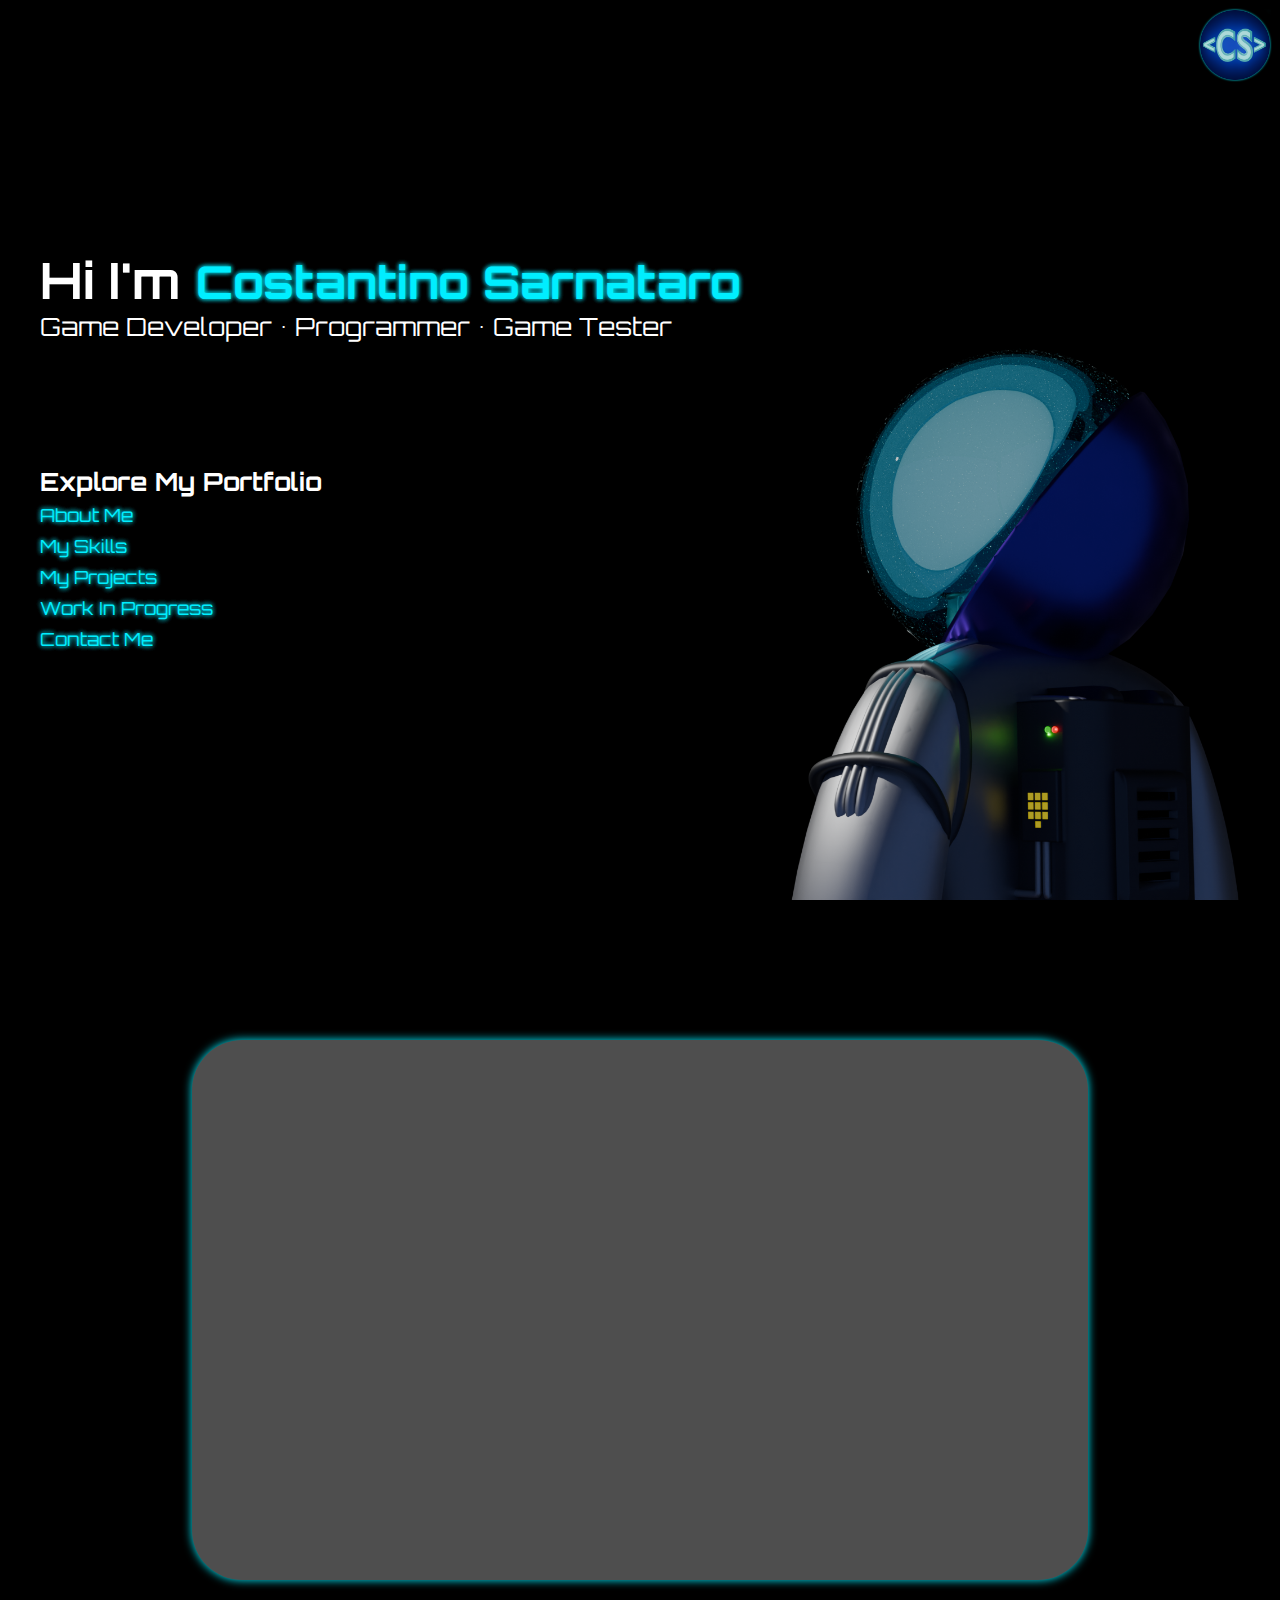
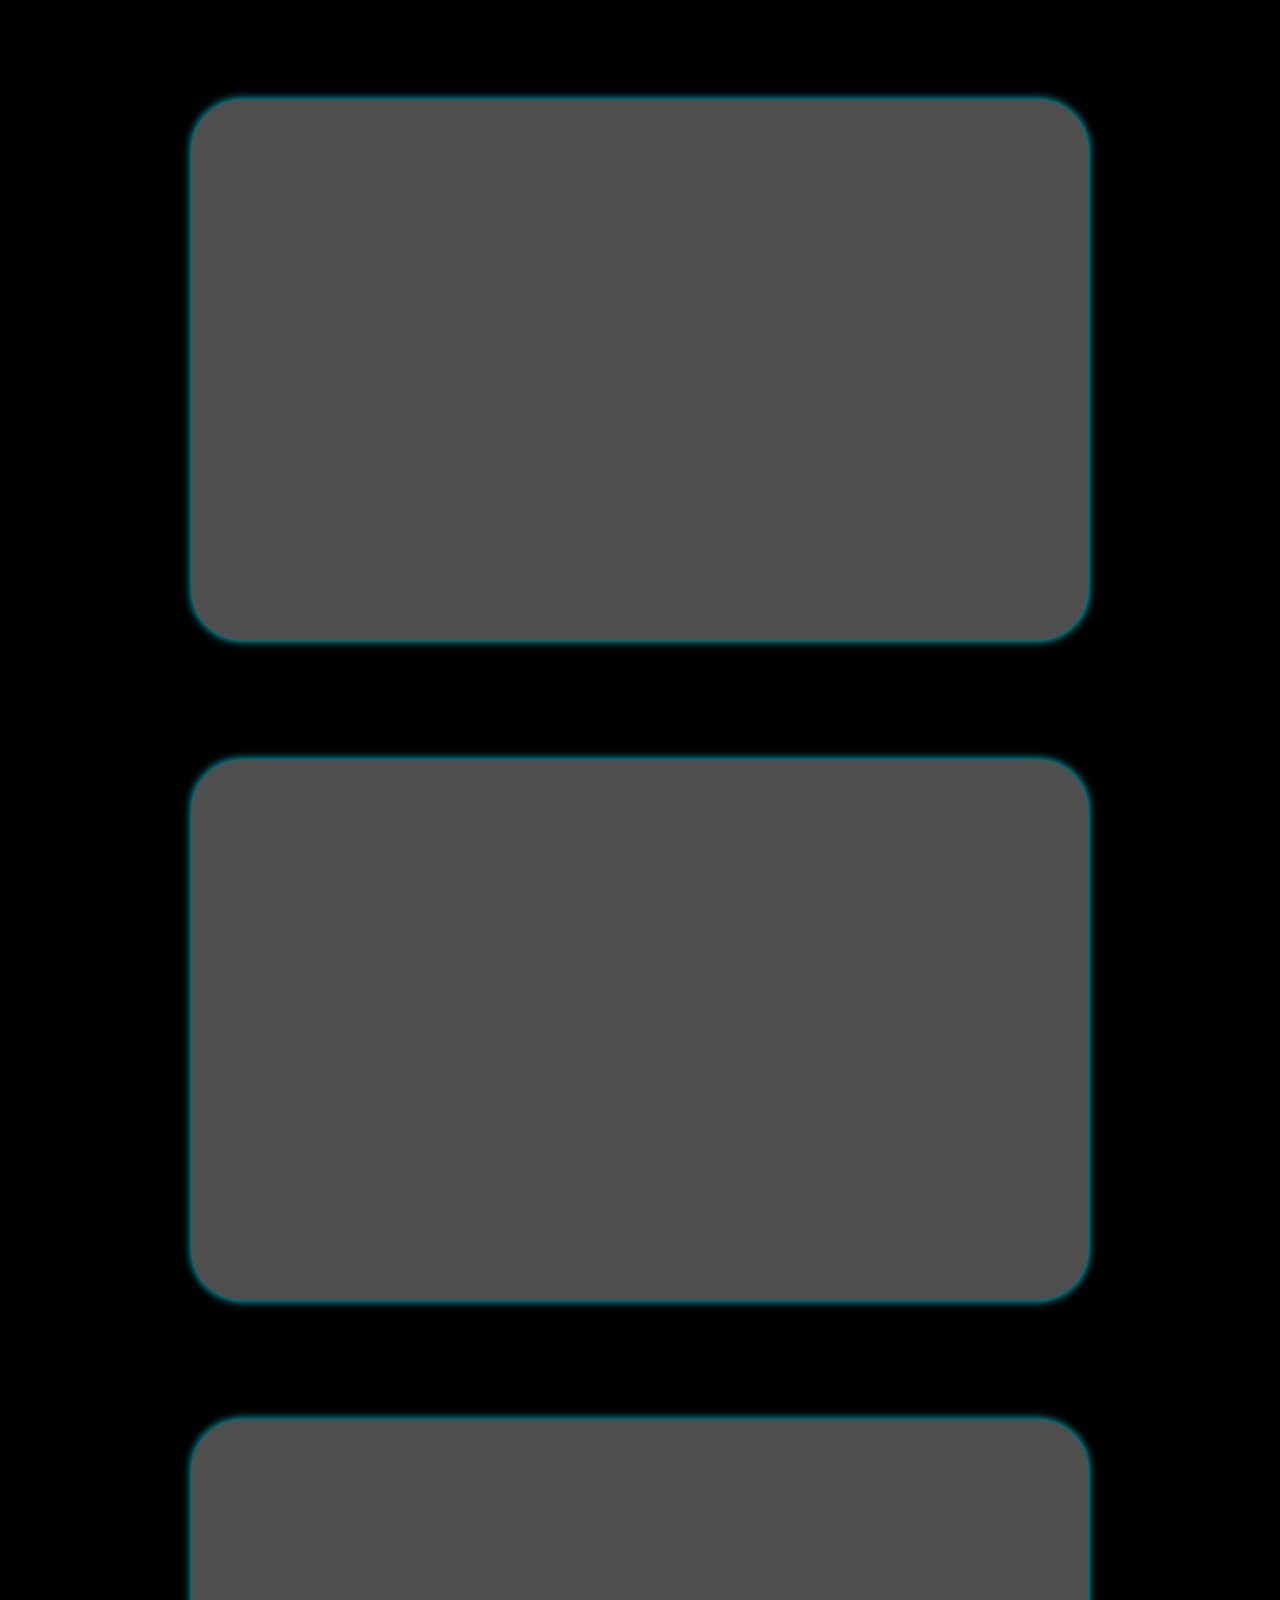
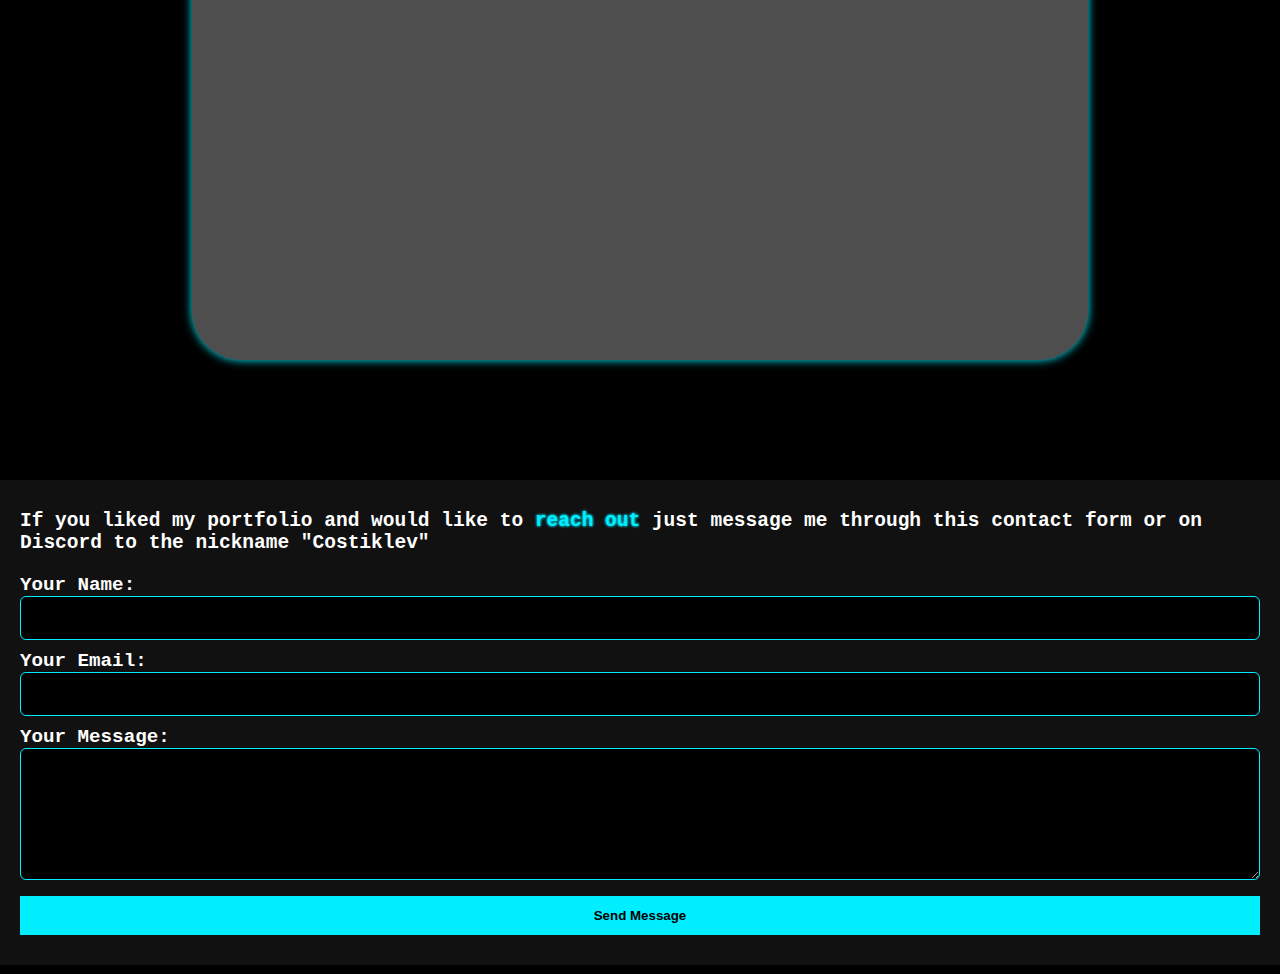
<file: index.html>
<!DOCTYPE html>
<html lang="en">
<head>
    <meta charset="UTF-8">
    <meta name="viewport" content="width=device-width, initial-scale=1.0">
    <title>My Portfolio</title>
    <link href="https://fonts.googleapis.com/css2?family=Orbitron&display=swap" rel="stylesheet">
    <link rel="stylesheet" href="style.css">
</head>
<body>
    <a id="top"></a>

    <a href="#top" class="logo">
        <img src="images/CS New Logo.png" alt="CS Logo">
    </a>

    <section class="hero" style="background-image: url('images/LunarDashRenderCropped.png'), url(images/Galaxy5.1.png)">
        <div class="intro">
            <h1>Hi I'm <span class = "neon" id="name-title">Costantino Sarnataro</span></h1>
            <p>Game Developer • Programmer • Game Tester</p>
        </div>
        
        <div class="explore">
            <h2>Explore My Portfolio</h2>
            <p><a href="#about-me" class = "neon" title="About Me">About Me</a></p>
            <p><a href="#my-skills" class = "neon" title="My Skills">My Skills</a></p>
            <p><a href="#my-projects" class = "neon" title="My Projects">My Projects</a></p>
            <p><a href="#work-in-progress" class = "neon" title="Work In Progress">Work In Progress</a></p>
            <p><a href="#contactme" class = "neon" title="Contact Me">Contact Me</a></p>
        </div>
    </section>

    <section id="categories" class="categories">
        <a href="about.html" class="category-link">
            <div class="category" id="about-me" style="background-image: url('images/GradientSquare.png'), url('images/AboutMeImage.png');">
                <div class="category-text">
                    <h2>About Me</h2>
                </div>
            </div>
        </a>

        <a href="skills.html" class="category-link">
            <div class="category" id="my-skills" style="background-image: url('images/GradientSquare.png'), url('images/SkillsImage.png');">
                <div class="category-text">
                    <h2>My Skills</h2>
                </div>
            </div>
        </a>

        <a href="projects.html" class="category-link">
            <div class="category" id="my-projects" style="background-image: url('images/GradientSquare.png'), url('images/ProjectsImage.png');">
                <div class="category-text">
                    <h2>My Projects</h2>
                </div>
            </div>
        </a>

        <a href="wip.html" class="category-link">
            <div class="category" id="work-in-progress" style="background-image: url('images/GradientSquare.png'), url('images/WorkInProgressImage.png');">
                <div class="category-text">
                    <h2>Work In</h2>
                    <h2>Progress</h2>
                </div>
            </div>
        </a>
    </section>

    <section id="contactme" class="contactme">
        <div id="contact" class="contact-section">
            <h2>If you liked my portfolio and would like to <span class = "neon">reach out</span> just message me through this contact form or on Discord to the nickname "Costiklev"</h2>
            <form action="https://formspree.io/f/mqalpedy" method="POST" class="contact-form">
                <label>
                Your Name:
                <input type="text" name="name" required>
                </label>
                <label>
                Your Email:
                <input type="email" name="_replyto" required>
                </label>
                <label>
                Your Message:
                <textarea name="message" rows="5" required></textarea>
                </label>
                <button type="submit">Send Message</button>
            </form>
        </div>
    </section>

    <script>
        const title = document.getElementById("name-title");
        const originalText = title.textContent;
        const characters = "!<>-_\\/[]{}—=+*^?#";

        function scrambleTextRandom(element, text, duration = 2000) {
        let frame = 0;
        const totalFrames = Math.floor(duration / 30);
        // Track which letters are fixed
        let fixedIndices = new Set();

        const interval = setInterval(() => {
            let output = '';

            // Number of letters to fix this frame (roughly proportional to progress)
            const lettersToFix = Math.floor((frame / totalFrames) * text.length);

            // Randomly pick letters to fix
            while (fixedIndices.size < lettersToFix) {
            fixedIndices.add(Math.floor(Math.random() * text.length));
            }

            for (let i = 0; i < text.length; i++) {
            if (fixedIndices.has(i)) {
                output += text[i];
            } else {
                output += characters[Math.floor(Math.random() * characters.length)];
            }
            }

            element.textContent = output;
            frame++;

            if (frame >= totalFrames) {
            clearInterval(interval);
            element.textContent = text; // final text
            fixedIndices.clear();
            }
        }, 20);
        }

        title.addEventListener("click", () => {
        scrambleTextRandom(title, originalText, 1200);
        });
    </script>
</body>
</html>
</file>
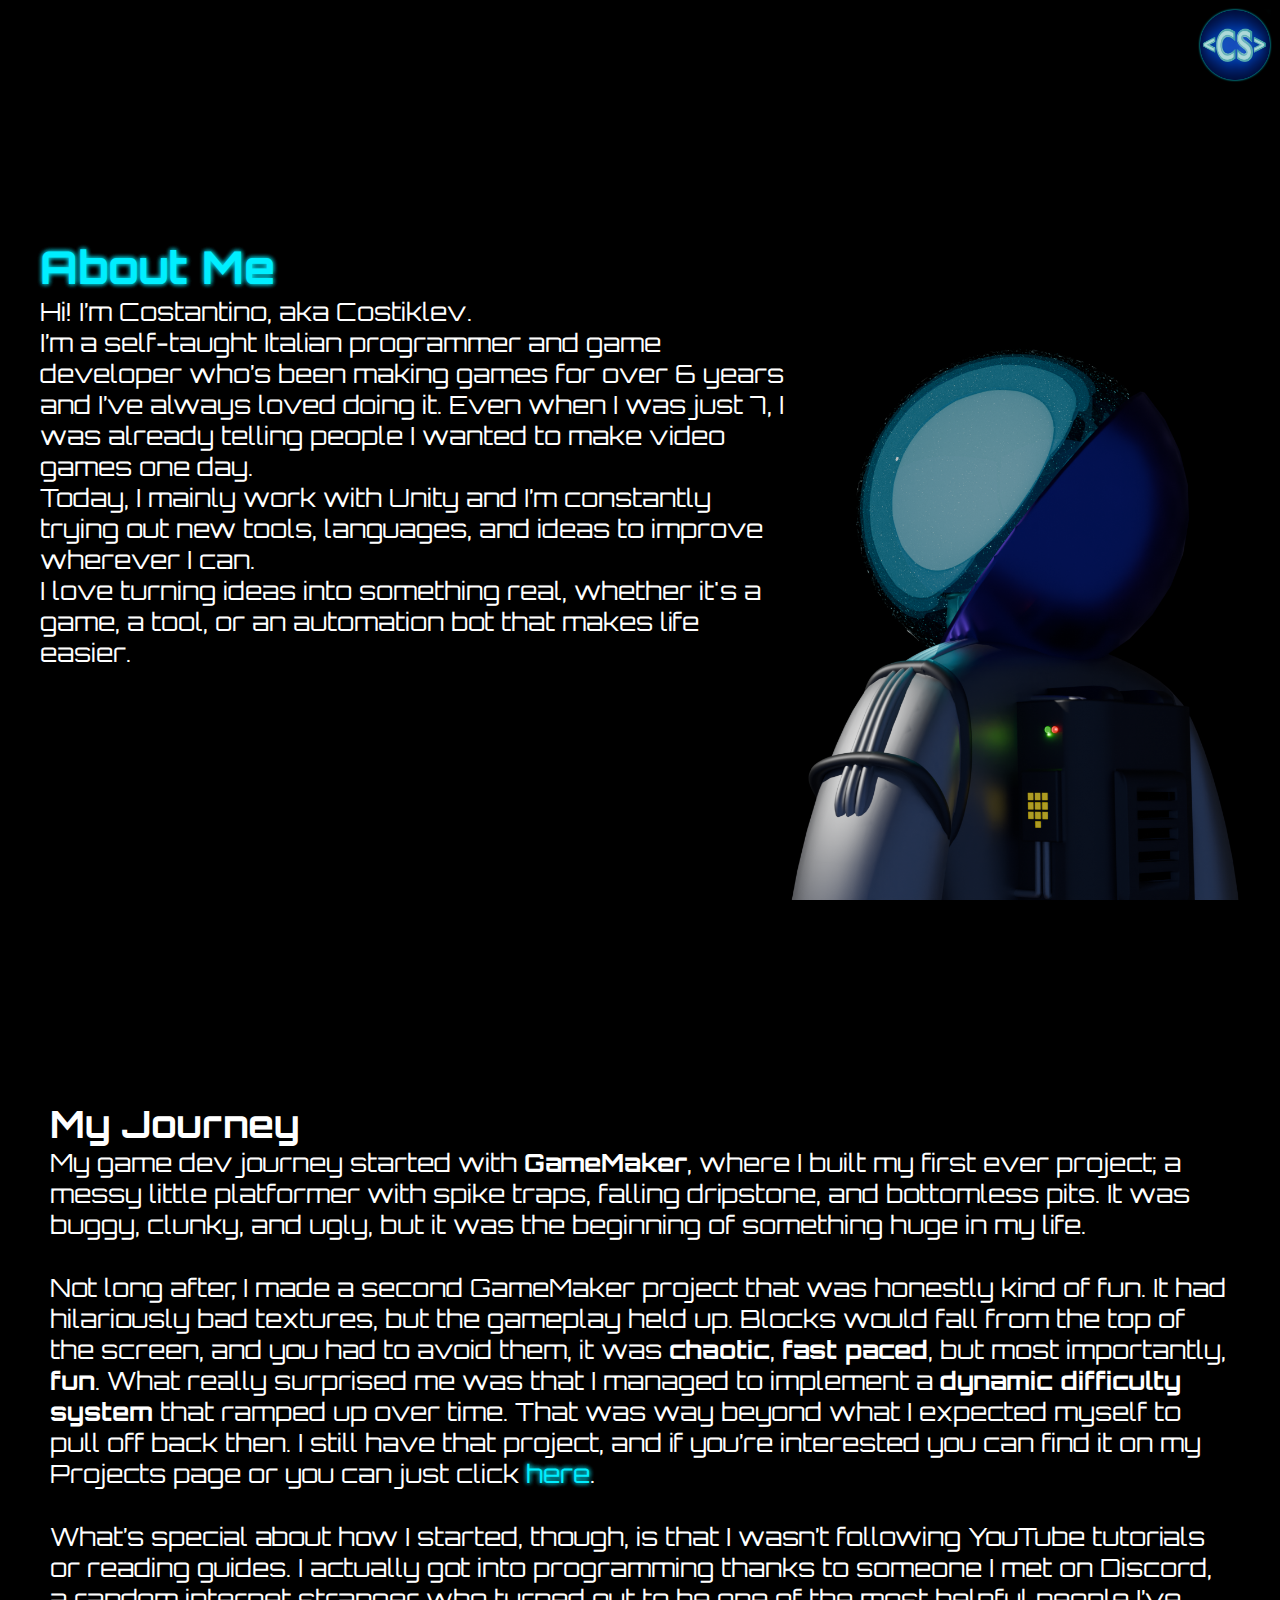
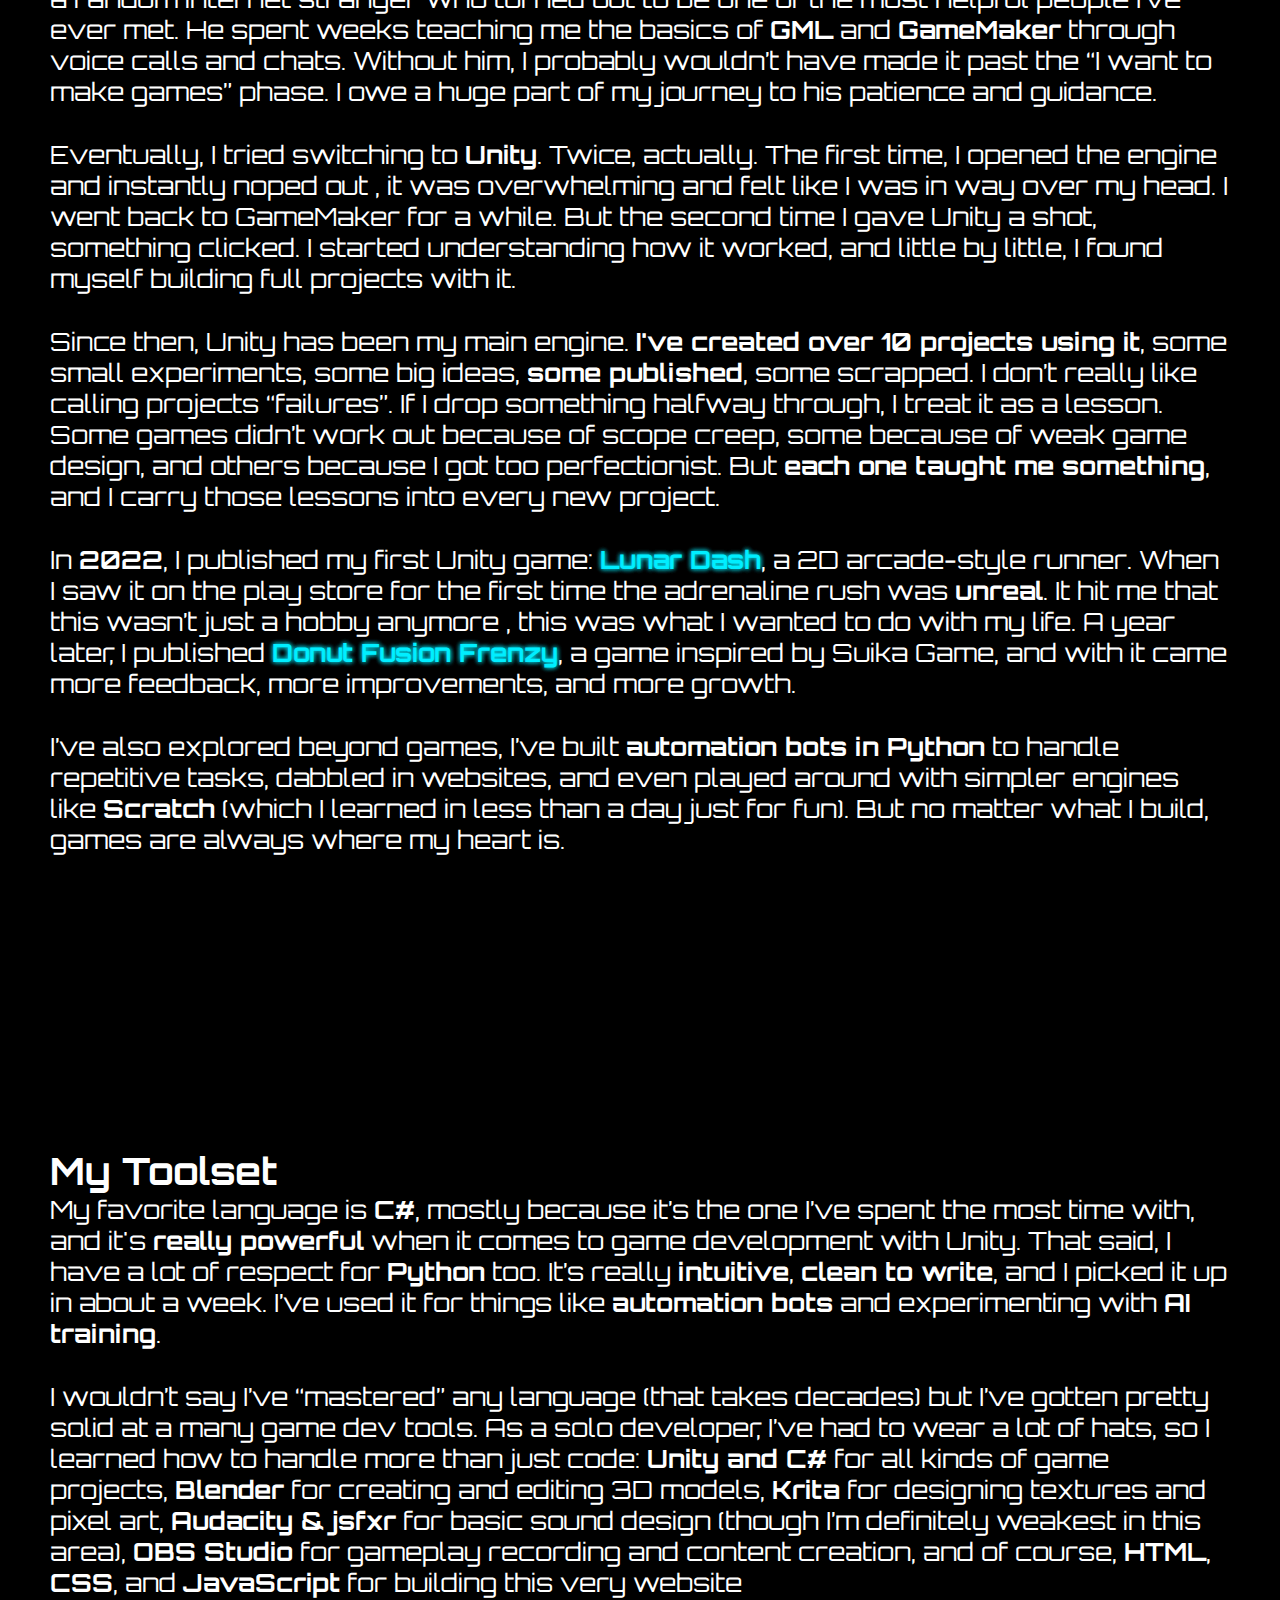
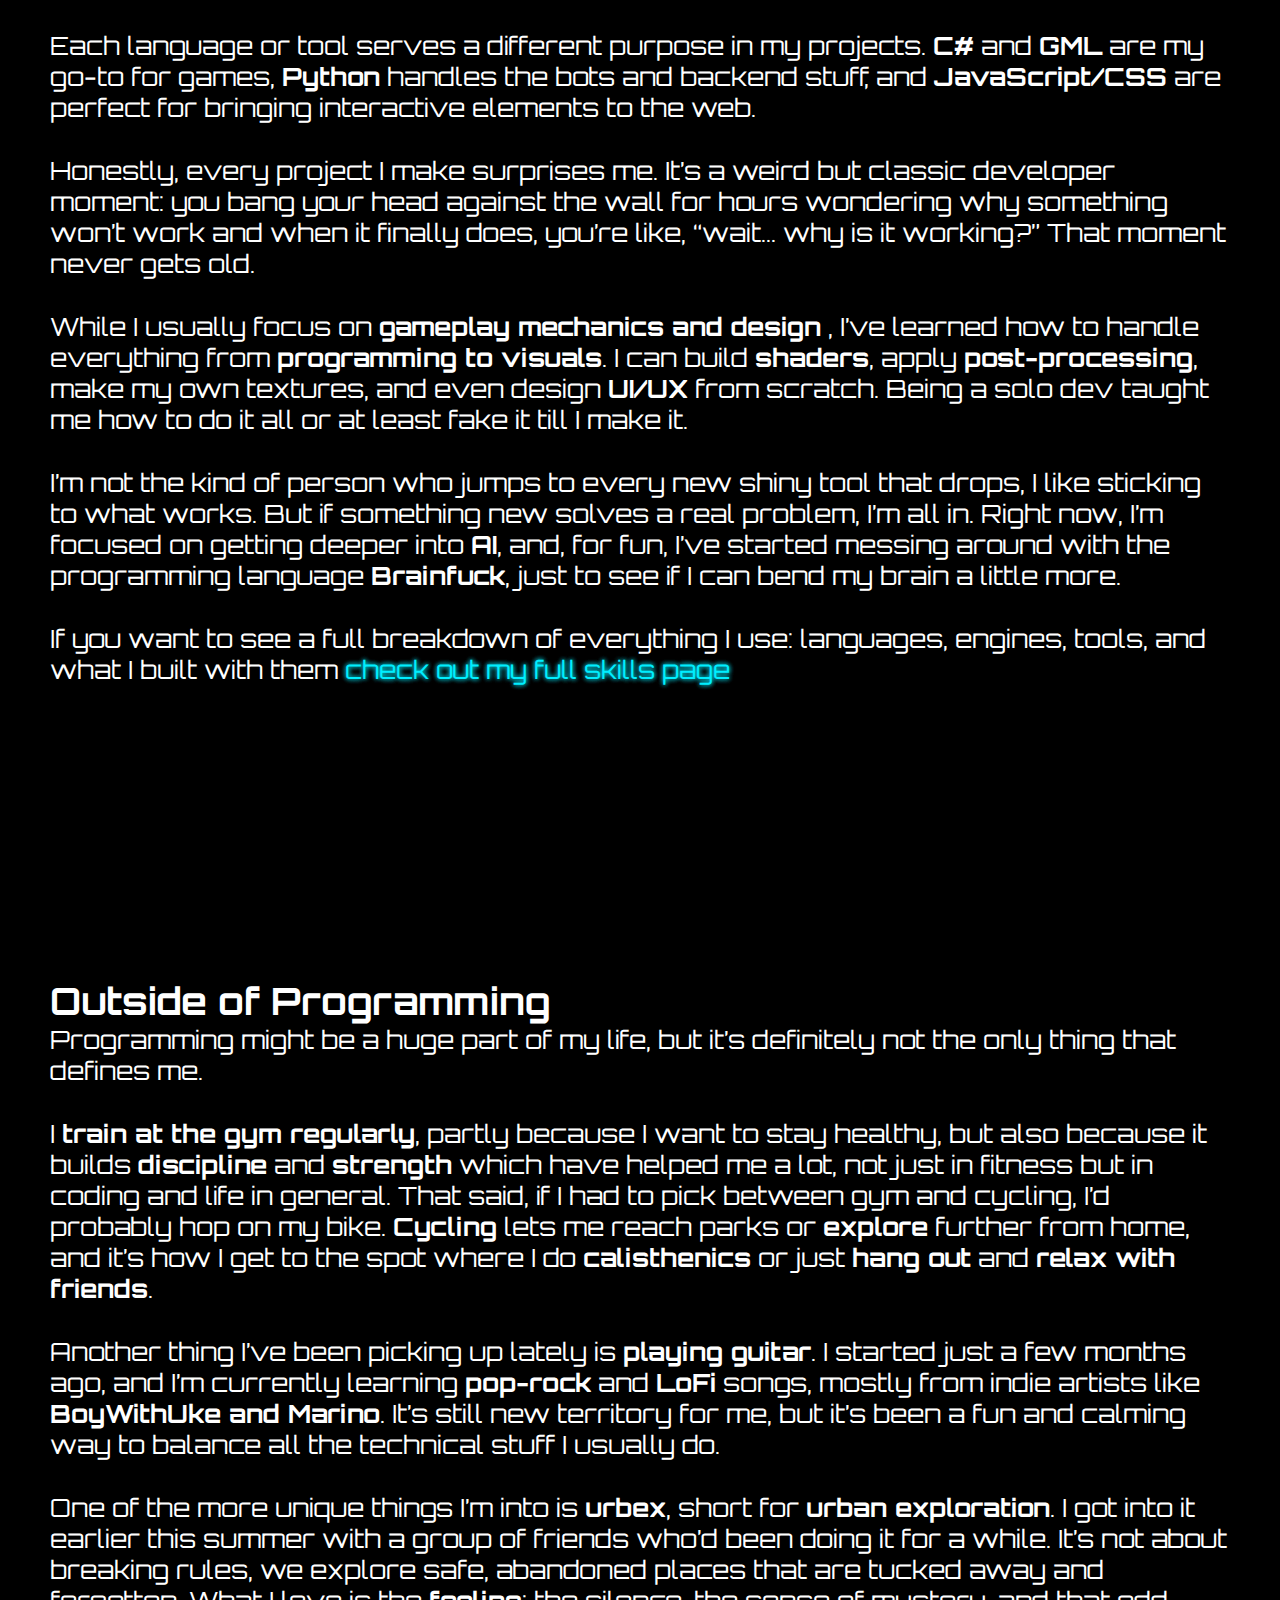
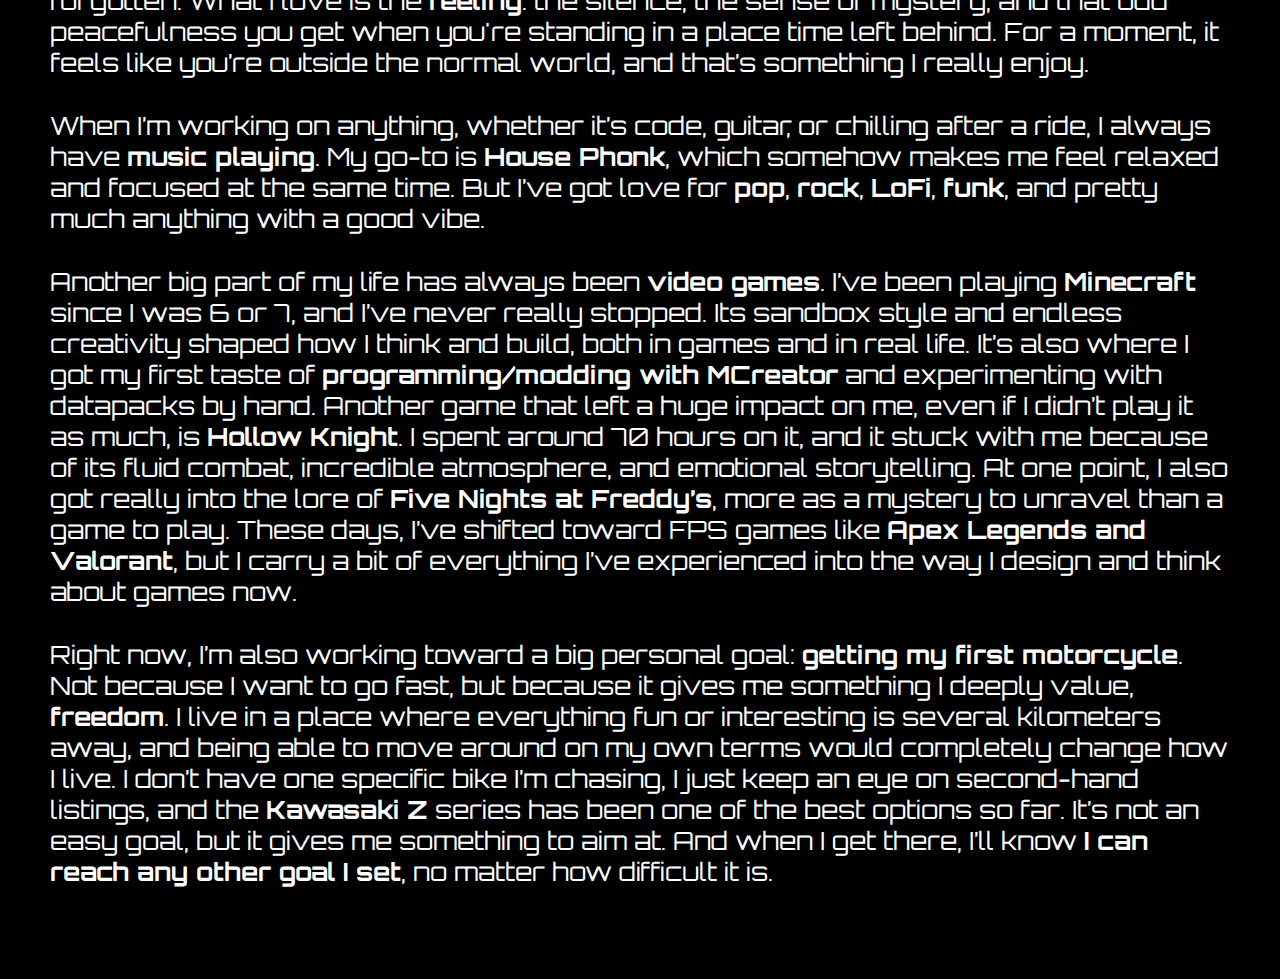
<file: about.html>
<!DOCTYPE html>
<html lang="en">
<head>
    <meta charset="UTF-8">
    <meta name="viewport" content="width=device-width, initial-scale=1.0">
    <title>My Portfolio</title>
    <link href="https://fonts.googleapis.com/css2?family=Orbitron&display=swap" rel="stylesheet">
    <link rel="stylesheet" href="style.css">
</head>
<body>
    <a href="./" class="logo">
        <img src="images/CS New Logo.png" alt="CS Logo">
    </a>

    <section class="hero" style="background-image: url('images/LunarDashRenderCropped.png'), url(images/Galaxy2.1.png)">
        <div class="intro">
            <h1><span class = "neon" id="name-title">About Me</span></h1>
            <p>Hi! I’m Costantino, aka Costiklev.</p>
            <p>I’m a self-taught Italian programmer and game developer who’s been making games for over 6 years and I’ve always loved doing it. Even when I was just 7, I was already telling people I wanted to make video games one day.</p>
            <p>Today, I mainly work with Unity and I’m constantly trying out new tools, languages, and ideas to improve wherever I can.</p>
            <p>I love turning ideas into something real, whether it's a game, a tool, or an automation bot that makes life easier.</p>
        </div>
    </section>

    <section id="details" class="details">
        <div class="zone">
            <h2>My Journey</h2>
            <p>My game dev journey started with <strong>GameMaker</strong>, where I built my first ever project; a messy little platformer with spike traps, falling dripstone, and bottomless pits. It was buggy, clunky, and ugly, but it was the beginning of something huge in my life.</p>
            <p>Not long after, I made a second GameMaker project that was honestly kind of fun. It had hilariously bad textures, but the gameplay held up. Blocks would fall from the top of the screen, and you had to avoid them, it was <strong>chaotic</strong>, <strong>fast paced</strong>, but most importantly, <strong>fun</strong>. What really surprised me was that I managed to implement a <strong>dynamic difficulty system</strong> that ramped up over time. That was way beyond what I expected myself to pull off back then. I still have that project, and if you’re interested you can find it on my Projects page or you can just click <a href="projects.html#FBSection" class = "neon" title="GameMaker project">here</a>.</p>
            <p>What’s special about how I started, though, is that I wasn’t following YouTube tutorials or reading guides. I actually got into programming thanks to someone I met on Discord, a random internet stranger who turned out to be one of the most helpful people I’ve ever met. He spent weeks teaching me the basics of <strong>GML</strong> and <strong>GameMaker</strong> through voice calls and chats. Without him, I probably wouldn’t have made it past the “I want to make games” phase. I owe a huge part of my journey to his patience and guidance.</p>
            <p>Eventually, I tried switching to <strong>Unity</strong>. Twice, actually. The first time, I opened the engine and instantly noped out , it was overwhelming and felt like I was in way over my head. I went back to GameMaker for a while. But the second time I gave Unity a shot, something clicked. I started understanding how it worked, and little by little, I found myself building full projects with it.</p>
            <p>Since then, Unity has been my main engine. <strong>I've created over 10 projects using it</strong>, some small experiments, some big ideas, <strong>some published</strong>, some scrapped. I don’t really like calling projects “failures”. If I drop something halfway through, I treat it as a lesson. Some games didn’t work out because of scope creep, some because of weak game design, and others because I got too perfectionist. But <strong>each one taught me something</strong>, and I carry those lessons into every new project.</p>
            <p>In <strong>2022</strong>, I published my first Unity game: <strong><a href="projects.html#LDSection" class = "neon" title="Lunar Dash">Lunar Dash</a></strong>, a 2D arcade-style runner. When I saw it on the play store for the first time the adrenaline rush was <strong>unreal</strong>. It hit me that this wasn’t just a hobby anymore , this was what I wanted to do with my life. A year later, I published <strong><a href="projects.html#DFFSection" class = "neon" title="Donut Fusion Frenzy">Donut Fusion Frenzy</a></strong>, a game inspired by Suika Game, and with it came more feedback, more improvements, and more growth.</p>
            <p>I’ve also explored beyond games, I’ve built <strong>automation bots in Python</strong> to handle repetitive tasks, dabbled in websites, and even played around with simpler engines like <strong>Scratch</strong> (which I learned in less than a day just for fun). But no matter what I build, games are always where my heart is.</p>
        </div>
        
        <div class="zone">
            <h2>My Toolset</h2>
            <p>My favorite language is <strong>C#</strong>, mostly because it’s the one I’ve spent the most time with, and it's <strong>really powerful</strong> when it comes to game development with Unity. That said, I have a lot of respect for <strong>Python</strong> too. It’s really <strong>intuitive</strong>, <strong>clean to write</strong>, and I picked it up in about a week. I’ve used it for things like <strong>automation bots</strong> and experimenting with <strong>AI training</strong>.</p>
            <p>I wouldn’t say I’ve “mastered” any language (that takes decades) but I’ve gotten pretty solid at a many game dev tools. As a solo developer, I’ve had to wear a lot of hats, so I learned how to handle more than just code: <strong>Unity and C#</strong> for all kinds of game projects, <strong>Blender</strong> for creating and editing 3D models, <strong>Krita</strong> for designing textures and pixel art, <strong>Audacity & jsfxr</strong> for basic sound design (though I’m definitely weakest in this area), <strong>OBS Studio</strong> for gameplay recording and content creation, and of course, <strong>HTML</strong>, <strong>CSS</strong>, and <strong>JavaScript</strong> for building this very website</p>
            <p>Each language or tool serves a different purpose in my projects. <strong>C#</strong> and <strong>GML</strong> are my go-to for games, <strong>Python</strong> handles the bots and backend stuff, and <strong>JavaScript/CSS</strong> are perfect for bringing interactive elements to the web.</p>
            <p>Honestly, every project I make surprises me. It’s a weird but classic developer moment: you bang your head against the wall for hours wondering why something won’t work and when it finally does, you’re like, “wait... why is it working?” That moment never gets old.</p>
            <p>While I usually focus on <strong>gameplay mechanics and design</strong> , I’ve learned how to handle everything from <strong>programming to visuals</strong>. I can build <strong>shaders</strong>, apply <strong>post-processing</strong>, make my own textures, and even design <strong>UI/UX</strong> from scratch. Being a solo dev taught me how to do it all or at least fake it till I make it.</p>
            <p>I’m not the kind of person who jumps to every new shiny tool that drops, I like sticking to what works. But if something new solves a real problem, I’m all in. Right now, I’m focused on getting deeper into <strong>AI</strong>, and, for fun, I’ve started messing around with the programming language <strong>Brainfuck</strong>, just to see if I can bend my brain a little more.</p>
            <p>If you want to see a full breakdown of everything I use: languages, engines, tools, and what I built with them <a href="skills.html" class = "neon" title="Skills Page">check out my full skills page</a></p>
        </div>

        <div class="zone">
            <h2>Outside of Programming</h2>
            <p>Programming might be a huge part of my life, but it’s definitely not the only thing that defines me.</p>
            <p>I <strong>train at the gym regularly</strong>, partly because I want to stay healthy, but also because it builds <strong>discipline</strong> and <strong>strength</strong> which have helped me a lot, not just in fitness but in coding and life in general. That said, if I had to pick between gym and cycling, I’d probably hop on my bike. <strong>Cycling</strong> lets me reach parks or <strong>explore</strong> further from home, and it’s how I get to the spot where I do <strong>calisthenics</strong> or just <strong>hang out</strong> and <strong>relax with friends</strong>.</p>
            <p>Another thing I’ve been picking up lately is <strong>playing guitar</strong>. I started just a few months ago, and I’m currently learning <strong>pop-rock</strong> and <strong>LoFi</strong> songs, mostly from indie artists like <strong>BoyWithUke and Marino</strong>. It’s still new territory for me, but it’s been a fun and calming way to balance all the technical stuff I usually do.</p>
            <p>One of the more unique things I’m into is <strong>urbex</strong>, short for <strong>urban exploration</strong>. I got into it earlier this summer with a group of friends who’d been doing it for a while. It’s not about breaking rules, we explore safe, abandoned places that are tucked away and forgotten.
What I love is the <strong>feeling</strong>: the silence, the sense of mystery, and that odd peacefulness you get when you're standing in a place time left behind. For a moment, it feels like you’re outside the normal world, and that’s something I really enjoy.</p>
            <p>When I’m working on anything, whether it’s code, guitar, or chilling after a ride, I always have <strong>music playing</strong>. My go-to is <strong>House Phonk</strong>, which somehow makes me feel relaxed and focused at the same time. But I’ve got love for <strong>pop</strong>, <strong>rock</strong>, <strong>LoFi</strong>, <strong>funk</strong>, and pretty much anything with a good vibe.</p>
            <p>Another big part of my life has always been <strong>video games</strong>. I’ve been playing <strong>Minecraft</strong> since I was 6 or 7, and I’ve never really stopped. Its sandbox style and endless creativity shaped how I think and build, both in games and in real life. 
                It’s also where I got my first taste of <strong>programming/modding with MCreator</strong> and experimenting with datapacks by hand. Another game that left a huge impact on me, even if I didn’t play it as much, is <strong>Hollow Knight</strong>. I spent around 70 hours on it, and it stuck with me because of its fluid combat, incredible atmosphere, and emotional storytelling. 
                At one point, I also got really into the lore of <strong>Five Nights at Freddy’s</strong>, more as a mystery to unravel than a game to play. These days, I’ve shifted toward FPS games like <strong>Apex Legends and Valorant</strong>, but I carry a bit of everything I’ve experienced into the way I design and think about games now.</p>
            <p>Right now, I’m also working toward a big personal goal: <strong>getting my first motorcycle</strong>. Not because I want to go fast, but because it gives me something I deeply value, <strong>freedom</strong>. I live in a place where everything fun or interesting is several kilometers away, and being able to move around on my own terms would completely change how I live. I don’t have one specific bike I’m chasing, I just keep an eye on second-hand listings, and the <strong>Kawasaki Z</strong> series has been one of the best options so far. It’s not an easy goal, but it gives me something to aim at. And when I get there, I’ll know <strong>I can reach any other goal I set</strong>, no matter how difficult it is. </p>
        </div>
    </section>

    <script>
        const title = document.getElementById("name-title");
        const originalText = title.textContent;
        const characters = "!<>-_\\/[]{}—=+*^?#";

        function scrambleTextRandom(element, text, duration = 2000) {
        let frame = 0;
        const totalFrames = Math.floor(duration / 30);
        // Track which letters are fixed
        let fixedIndices = new Set();

        const interval = setInterval(() => {
            let output = '';

            // Number of letters to fix this frame (roughly proportional to progress)
            const lettersToFix = Math.floor((frame / totalFrames) * text.length);

            // Randomly pick letters to fix
            while (fixedIndices.size < lettersToFix) {
            fixedIndices.add(Math.floor(Math.random() * text.length));
            }

            for (let i = 0; i < text.length; i++) {
            if (fixedIndices.has(i)) {
                output += text[i];
            } else {
                output += characters[Math.floor(Math.random() * characters.length)];
            }
            }

            element.textContent = output;
            frame++;

            if (frame >= totalFrames) {
            clearInterval(interval);
            element.textContent = text; // final text
            fixedIndices.clear();
            }
        }, 20);
        }

        title.addEventListener("click", () => {
        scrambleTextRandom(title, originalText, 1200);
        });
    </script>
</body>
</html>
</file>
<file: style.css>
* {
  margin: 0;
  padding: 0;
  box-sizing: border-box;
}

html {
  scroll-behavior: smooth;
  scroll-padding-top: 100px;
}

.bg-top {
  mix-blend-mode: normal;
  background-blend-mode: normal;
}

:root {
  --main-color: rgb(0, 238, 255); /*Just use it as a color picker, uselss in code*/
  --main-color-r: 0;
  --main-color-g: 238;
  --main-color-b: 255;
}

body {
  font-family: 'Orbitron', sans-serif;
  background: #000000;
}

.hero {
  position: relative;
  height: 100vh;
  display: flex;
  flex-direction: column;
  justify-content: center;
  align-items: start;
  
  background-color: #000000;
  
  /* Bottom image only */
  /*background-image: url('images/LunarDashRenderCropped.png'), url("images/Galaxy.png");*/
  background-repeat: no-repeat, no-repeat;
  background-position: bottom right, bottom right;
  background-size: 40%, auto 100%;

  color: #ffffff;
  text-align: start;
  font-size: 25px;
  padding-left: 40px;
  overflow: hidden; /* hide anything overflowing from before */
}

.hero::before {
  content: "";
  position: absolute;
  bottom: 0;
  left: 0;
  width: 100%;
  height: 0; /* start at zero */
  
  background-image: url('images/Gradient2.png');
  background-repeat: no-repeat;
  background-position: bottom center;
  background-size: 100% 100%;

  z-index: 1; /* place above the background image but below text */

  animation: growGradient 1s forwards ease-in-out;
}

@keyframes growGradient {
  from {
    height: 0;
  }
  to {
    height: 50vh;
  }
}

/* Make sure content (text) is above ::before */
.hero > * {
  position: relative;
  z-index: 2;
}

.neon{
    color: rgb(var(--main-color-r), var(--main-color-g), var(--main-color-b));
    text-decoration: none; 
    text-shadow:
        0 0 5px rgb(var(--main-color-r), var(--main-color-g), var(--main-color-b), 0.45),
        0 0 5px rgb(var(--main-color-r), var(--main-color-g), var(--main-color-b), 0.45),
        0 0 5px rgb(var(--main-color-r), var(--main-color-g), var(--main-color-b), 0.45),
        0 0 5px rgb(var(--main-color-r), var(--main-color-g), var(--main-color-b), 0.45);

    transition: text-shadow 0.3s ease-in-out;
}

.neon:hover{
    text-shadow:
        0 0 10px rgb(var(--main-color-r), var(--main-color-g), var(--main-color-b), 0.47),
        0 0 10px rgb(var(--main-color-r), var(--main-color-g), var(--main-color-b), 0.47),
        0 0 10px rgb(var(--main-color-r), var(--main-color-g), var(--main-color-b), 0.47),
        0 0 10px rgb(var(--main-color-r), var(--main-color-g), var(--main-color-b), 0.47);
    cursor:pointer;
}

.intro{
    width:60%;
}

.intro .neon{
    font-size: 45px;
}

.logo {
  position: fixed;
  top: 10px;
  right: 10px;
  z-index: 1000;
  display: inline-block;
  cursor: pointer;
}

.logo img {
  height: 70px; /* adjust as needed */
  width: auto;
  transform: scale(1);
  filter: drop-shadow(0 0 1px rgb(var(--main-color-r), var(--main-color-g), var(--main-color-b)));
  transition: filter 0.3s ease-in-out, transform 0.3s ease-in-out;
}

.logo:hover img {
  transform: scale(1.1);
  filter: drop-shadow(0 0 5px rgb(var(--main-color-r), var(--main-color-g), var(--main-color-b)));
}

.explore {
  margin-top: 10%;
}

.explore h2{
  font-size: 25px;
}

.explore a {
  font-size: 18px;
}

.categories {
     display: flex;
     flex-direction: column;
     gap: 60px;
     padding: 100px 0;
}

.category {
    height: 60vh;
    width: 70%;
    margin: 40px auto;
    background-size: cover;
    background-position: center;
    background-color: #4e4e4e;
    background-repeat: no-repeat, no-repeat;
    background-position: bottom right, center;
    background-size: 100% 0%, cover;
    position: relative;
    display: flex;
    align-items: center;
    justify-content: center;
    margin-bottom: 20px;
    overflow: hidden;
    cursor: pointer;
    padding-top: 30px;
    padding-bottom: 30px;
    transform: scale(1);
    border-radius: 50px;
    filter: drop-shadow(0 0 5px rgb(var(--main-color-r), var(--main-color-g), var(--main-color-b)));
    transition: transform 0.3s ease-in-out, background-size 0.5s ease, filter 0.5s ease-in-out;
}

.category:hover {
    transform: scale(1.1);
    filter: drop-shadow(0 0 15px rgb(var(--main-color-r), var(--main-color-g), var(--main-color-b)));
    background-size: 100% 100%, cover;
}


.category-text {
  padding: 0px;
  text-align: center;
  word-wrap: break-word;
  overflow-wrap: break-word;
  max-width: 100%;
  max-height: 100%;
}


.category-text h2 {
  color: #ffffff00;
  font-size: clamp(3vw, 7vw, 10vw);
  align-items: flex-end;
  transform: translateY(0%) scale(0.3);
  transition: transform 0.3s ease-in-out, color 0.3s ease-in-out;
}

.category:hover .category-text {
  align-items: center; /* Move to vertical center */
}

.category:hover .category-text h2 {
  color: #ffffffc0;
  transform: translateY(0%) scale(1);
}

.category-link {
  display: block;
  text-decoration: none;
  color: inherit;
}

.glitch-active {
  animation: glitch 0.3s steps(2, end) infinite;
}

.details {
  background-image: url('images/GalaxyTileableDark.png');
  background-repeat: repeat;
  background-size: auto;
  background-position: top left;
  position: relative;
  z-index: 0;
  overflow: hidden;
}

.details::before {
  content: "";
  position: absolute;
  top: 0;
  left: 0;
  width: 100%;
  height: 1000px;
  
  background-image: url('images/Gradient2.png');
  background-repeat: no-repeat;
  background-position: top center;
  transform: scaleY(-1);
  background-size: 100% 100%;

  z-index: -1;
}


.details .zone{
    width:100%;
    color:#ffffff;
    font-size: 25px;
    padding-inline: 50px;
    padding-top:100px;
    padding-bottom: 60px;;
    align-content: center;
    margin-top: 100px;
}

.details .zone p{
    margin-bottom: 32px;
}

.projects {
     display: flex;
     flex-direction: column;
     gap: 60px;
     padding: 100px 0;
}

.accordion-item {
  margin-bottom: 10px;
  border: 1px solid #444;
  border-radius: 8px;
  overflow: hidden;
  background-color: #111;
}

.accordion-header {
  display: flex;
  align-items: center;
  gap: 12px;
  width: 100%;
  padding: 16px;
  background-color: #1a1a1a;
  color:rgb(var(--main-color-r), var(--main-color-g), var(--main-color-b), 0.45);
  text-shadow:
        0 0 3px rgb(var(--main-color-r), var(--main-color-g), var(--main-color-b), 0.45),
        0 0 3px rgb(var(--main-color-r), var(--main-color-g), var(--main-color-b), 0.45),
        0 0 3px rgb(var(--main-color-r), var(--main-color-g), var(--main-color-b), 0.45),
        0 0 3px rgb(var(--main-color-r), var(--main-color-g), var(--main-color-b), 0.45);
  font-size: 40px;
  cursor: pointer;
  text-align: left;
  border: none;
  outline: none;
  transition: background-color 0.3s;
}

.accordion-header:hover {
  background-color: #222;
}

.accordion-content {
  max-height: 0;
  overflow: hidden;
  padding-left: 16px;
  padding-right: 16px;
  padding-top: 0;
  padding-bottom: 0;
  color: #ccc;
  background-color: #1c1c1c;
  transition: max-height 0.4s ease-in-out, padding 0.4s ease;
  font-size: 20px;
}

.accordion-content p{
  margin-bottom: 16px;
}

.accordion-item .project-icon {
  height: 60px;
  width: auto;
  object-fit: contain;
  filter: drop-shadow(0 0 5px rgb(var(--main-color-r), var(--main-color-g), var(--main-color-b)));
}

.screenshot-right {
  float: right;
  width: 30%;
  max-width: 500px;
  margin-left: 0px;
  margin-bottom: 50px;
  border-radius: 8px;
  box-shadow: 0 0 10px rgba(0,0,0,0.5);
}

.screenshot-bottom {
  float: bottom;
  width: 50%;
  max-width: 1000px;
  margin-left: 0px;
  margin-bottom: 50px;
  border-radius: 8px;
  box-shadow: 0 0 10px rgba(0,0,0,0.5);
}

.project-columns {
  display: flex;
  gap: 20px;
  align-items: stretch;
  margin-top: 20px;
  flex-wrap: nowrap; /* prevent wrapping */
  flex-direction: row;
  padding: 10px;
  max-height: 100%;
}

@media (max-width: 1500px) {
  .project-columns {
    flex-direction: column;
  }

  .project-image,
  .project-text {
    width: 100%;
  }
}

.project-image {
  flex: 1;
  display: flex;
  flex-direction: column;
  gap: 1rem;
  overflow: hidden;
  justify-content: center;
}

.project-images img {
  object-fit: contain;
  max-height: 100%;
}

.screenshot-left {
  width: 600px; /* or smaller if needed */
  height: auto;
  border-radius: 8px;
  box-shadow: 0 0 10px rgba(0, 0, 0, 0.5);
  flex-shrink: 0; /* prevent it from shrinking */
}

.project-text {
  flex: 1;
  overflow-y: auto;
  overflow-x: hidden;
  word-wrap: break-word;
  overflow-wrap: break-word;
  max-width: 100%;
  display: flex;
  flex-direction: column;
  justify-content: top;
}

.project-text-big {
  flex: 1;
  overflow-y: auto;
  overflow-x: hidden;
  word-wrap: break-word;
  overflow-wrap: break-word;
  max-width: 100%;
  display: flex;
  flex-direction: column;
  justify-content: top;
  min-width: 80%;
}

.slideshow-container {
  position: relative;
  width: 100%;
  max-width: 1000px;
  margin: auto;
  overflow: hidden;
  border-radius: 12px;
  box-shadow: 0 0 20px rgb(var(--main-color-r), var(--main-color-g), var(--main-color-b));
}

.slide {
  display: none;
  transition: opacity 0.5s ease-in-out;
}

.slide.active {
  display: block;
}

.slide img {
  width: 100%;
  height: auto;
  display: block;
  border-radius: 12px;
}

.prev, .next {
  position: absolute;
  top: 50%;
  transform: translateY(-50%);
  background: rgba(0,0,0,0.4);
  border: none;
  padding: 12px;
  cursor: pointer;
  font-size: 24px;
  color: rgb(var(--main-color-r), var(--main-color-g), var(--main-color-b));
  z-index: 10;
  border-radius: 8px;
}

.prev { left: 10px; }
.next { right: 10px; }

.prev:hover, .next:hover {
  background: rgba(0,0,0,0.7);
}

.small-code-image {
  max-width: 100%;
  display: flex;
  align-items: flex-start;
  width: 95%; /* or whatever looks good */
  border-radius: 12px;
  box-shadow: 0 0 15px #00000040;
}

.screenshots-section {
  display: flex;
  gap: 80px;
  justify-content: center;
  margin: 60px 0;
  flex-direction: row;
  align-items: center;
}

@media (max-width: 1500px) {
  .screenshots-section {
    flex-direction: column;
  }

  .project-image,
  .project-text {
    width: 100%;
  }

  .disappear-on-phones {
    width:0px;
    height:0px;
  }
}


.screenshot-column {
  width: 100%;
  display: flex;
  flex-direction: column;
  align-items: center;
  text-align: center;
}



.screenshot-column img {
  max-width: 100%;
  border-radius: 16px;
  box-shadow: 0 4px 20px rgba(0, 0, 0, 0.2);
  margin-bottom: 16px;
}

.screenshot-column a{
  color: rgb(var(--main-color-r), var(--main-color-g), var(--main-color-b));
  text-shadow:
        0 0 3px rgb(var(--main-color-r), var(--main-color-g), var(--main-color-b), 0.45),
        0 0 3px rgb(var(--main-color-r), var(--main-color-g), var(--main-color-b), 0.45),
        0 0 3px rgb(var(--main-color-r), var(--main-color-g), var(--main-color-b), 0.45),
        0 0 3px rgb(var(--main-color-r), var(--main-color-g), var(--main-color-b), 0.45);
}

.contact-section {
  padding-left: 20px;
  padding-right: 20px;
  padding-top: 30px;
  padding-bottom: 30px;
  background: #111;
  color: white;
  font-family: monospace;
  width: 100%;
}

.contact-section .neon {
  color: rgb(var(--main-color-r), var(--main-color-g), var(--main-color-b));
  text-shadow:
        0 0 3px rgb(var(--main-color-r), var(--main-color-g), var(--main-color-b), 0.45),
        0 0 3px rgb(var(--main-color-r), var(--main-color-g), var(--main-color-b), 0.45),
        0 0 3px rgb(var(--main-color-r), var(--main-color-g), var(--main-color-b), 0.45),
        0 0 3px rgb(var(--main-color-r), var(--main-color-g), var(--main-color-b), 0.45);
}

.contact-form {
  display: flex;
  flex-direction: column;
  gap: 10px;
}

.contact-form input,
.contact-form textarea {
  background: #000;
  color: white;
  border: 1px solid rgb(var(--main-color-r), var(--main-color-g), var(--main-color-b));
  padding: 10px;
  font-size: 100%;
  border-radius: 6px;
  width: 100%;
}

.contact-form button {
  background: rgb(var(--main-color-r), var(--main-color-g), var(--main-color-b));
  color: #000;
  font-weight: bold;
  border: none;
  padding: 0.75rem;
  cursor: pointer;
  transition: background 0.3s ease;
}

.contact-form label {
  font-size: 1.2rem;
  color: white;
  font-weight: bold;
}

.contact-section h2 {
  margin-bottom: 20px;
}

.contact-form button:hover {
  background: rgb(var(--main-color-r), var(--main-color-g), var(--main-color-b), 0.7);
}

.skillsSection {
  color:white;
  font-size: 20px;
}

.screenshot-skills {
  float:right;
  width: 100%;
  height:auto;
  border-radius: 20px;
  overflow: hidden;
}

.skillsSection {
  background-image: url('images/GalaxyTileable2Dark.png');
  background-repeat: repeat;
  background-size: auto;
  background-position: top left;
  position: relative;
  z-index: 0;
  overflow: hidden;
}

.skillsSection::before {
  content: "";
  position: absolute;
  top: 0;
  left: 0;
  width: 100%;
  height: 1000px;
  
  background-image: url('images/Gradient2.png');
  background-repeat: no-repeat;
  background-position: top center;
  transform: scaleY(-1);
  background-size: 100% 100%;

  z-index: -1;
}

.space {
  height:200px;
}

.wip-section {
  color:white;
  font-size: 20px;
  margin-top: 50px;
  margin-bottom: 50px;
}
</file>
